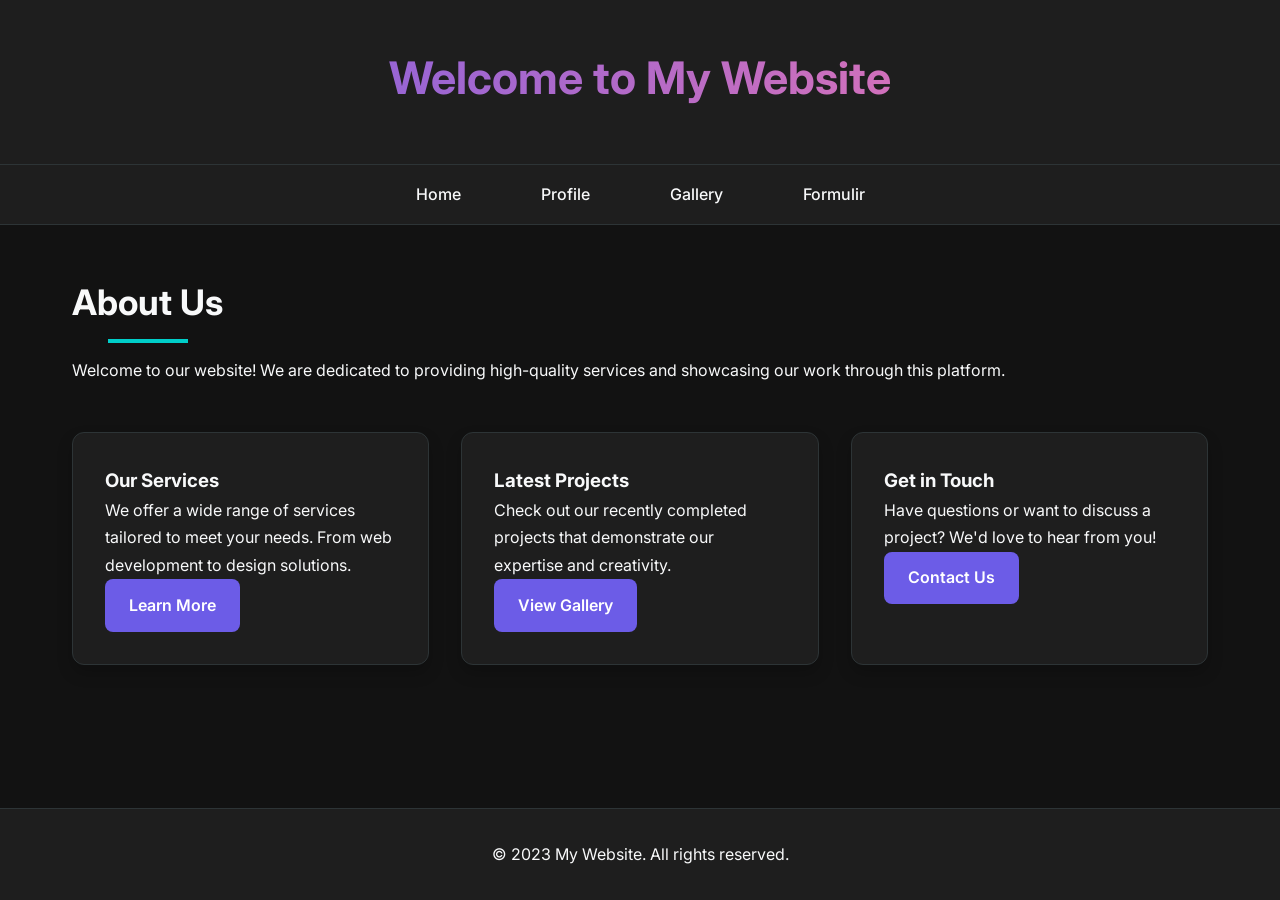
<file: AGIL/index.html>
<!DOCTYPE html>
<html lang="en">
  <head>
    <meta charset="UTF-8" />
    <meta name="viewport" content="width=device-width, initial-scale=1.0" />
    <title>Home</title>
    <link rel="stylesheet" href="styles.css" />
    <link
      href="https://fonts.googleapis.com/css2?family=Inter:wght@400;500;600;700&display=swap"
      rel="stylesheet"
    />
    <style>
      /* styles.css - Compact Dark Theme */
      :root {
        --primary: #6c5ce7;
        --primary-dark: #5649c0;
        --secondary: #fd79a8;
        --accent: #00cec9;
        --dark: #121212;
        --dark-gray: #1e1e1e;
        --medium-gray: #2d3436;
        --light: #f8f9fa;
        --light-gray: #636e72;
      }

      * {
        margin: 0;
        padding: 0;
        box-sizing: border-box;
        font-family: "Inter", sans-serif;
      }

      body {
        background: var(--dark);
        color: var(--light);
        line-height: 1.7;
        min-height: 100vh;
        display: flex;
        flex-direction: column;
      }

      header {
        background: var(--dark-gray);
        padding: 2.5rem 0;
        text-align: center;
        box-shadow: 0 4px 20px rgba(0, 0, 0, 0.4);
      }
      h1 {
        font-size: 2.8rem;
        background: linear-gradient(90deg, var(--primary), var(--secondary));
        -webkit-background-clip: text;
        background-clip: text;
        color: transparent;
      }

      nav {
        background: var(--dark-gray);
        padding: 1rem 0;
        border-top: 1px solid var(--medium-gray);
        border-bottom: 1px solid var(--medium-gray);
        position: sticky;
        top: 0;
        z-index: 100;
      }
      nav ul {
        display: flex;
        justify-content: center;
        gap: 2rem;
        list-style: none;
      }
      nav a {
        color: var(--light);
        text-decoration: none;
        font-weight: 500;
        padding: 0.5rem 1rem;
        border-radius: 6px;
        transition: all 0.3s ease;
      }
      nav a:hover {
        color: var(--secondary);
        background: rgba(253, 121, 168, 0.1);
      }

      main {
        padding: 3rem 2rem;
        max-width: 1200px;
        margin: 0 auto;
        width: 100%;
        flex: 1;
      }

      h2 {
        font-size: 2.2rem;
        margin-bottom: 1.5rem;
        position: relative;
        display: inline-block;
      }
      h2::after {
        content: "";
        position: absolute;
        bottom: -10px;
        left: 50%;
        transform: translateX(-50%);
        width: 80px;
        height: 4px;
        background: var(--accent);
      }

      .container {
        display: grid;
        grid-template-columns: repeat(auto-fit, minmax(300px, 1fr));
        gap: 2rem;
        margin: 3rem auto;
      }

      .card {
        background: var(--dark-gray);
        border: 1px solid var(--medium-gray);
        border-radius: 12px;
        padding: 2rem;
        box-shadow: 0 8px 16px rgba(0, 0, 0, 0.2);
        transition: all 0.3s ease;
      }
      .card:hover {
        transform: translateY(-10px);
        box-shadow: 0 15px 30px rgba(108, 92, 231, 0.3);
        border-color: var(--primary);
      }

      .btn {
        display: inline-block;
        background: var(--primary);
        color: white;
        padding: 0.8rem 1.5rem;
        border-radius: 8px;
        text-decoration: none;
        font-weight: 600;
        transition: all 0.3s ease;
      }
      .btn:hover {
        background: var(--primary-dark);
        transform: translateY(-3px);
        box-shadow: 0 5px 15px rgba(108, 92, 231, 0.4);
      }

      footer {
        background: var(--dark-gray);
        color: var(--light);
        text-align: center;
        padding: 2rem 0;
        margin-top: auto;
        border-top: 1px solid var(--medium-gray);
      }

      /* Responsive */
      @media (max-width: 768px) {
        nav ul {
          flex-direction: column;
          gap: 0.5rem;
          padding: 0 1rem;
        }
        .container {
          grid-template-columns: 1fr;
          gap: 1.5rem;
        }
      }
    </style>
  </head>
  <body>
    <header>
      <h1>Welcome to My Website</h1>
    </header>

    <nav>
      <ul>
        <li><a href="index.html">Home</a></li>
        <li><a href="profil.html">Profile</a></li>
        <li><a href="gallery.html">Gallery</a></li>
        <li><a href="formulir.html">Formulir</a></li>
      </ul>
    </nav>

    <main>
      <section>
        <h2>About Us</h2>
        <p>
          Welcome to our website! We are dedicated to providing high-quality
          services and showcasing our work through this platform.
        </p>
      </section>

      <div class="container">
        <div class="card">
          <h3>Our Services</h3>
          <p>
            We offer a wide range of services tailored to meet your needs. From
            web development to design solutions.
          </p>
          <a href="#" class="btn">Learn More</a>
        </div>

        <div class="card">
          <h3>Latest Projects</h3>
          <p>
            Check out our recently completed projects that demonstrate our
            expertise and creativity.
          </p>
          <a href="gallery.html" class="btn">View Gallery</a>
        </div>

        <div class="card">
          <h3>Get in Touch</h3>
          <p>
            Have questions or want to discuss a project? We'd love to hear from
            you!
          </p>
          <a href="formulir.html" class="btn">Contact Us</a>
        </div>
      </div>
    </main>

    <footer>
      <p>&copy; 2023 My Website. All rights reserved.</p>
    </footer>
  </body>
</html>
</file>
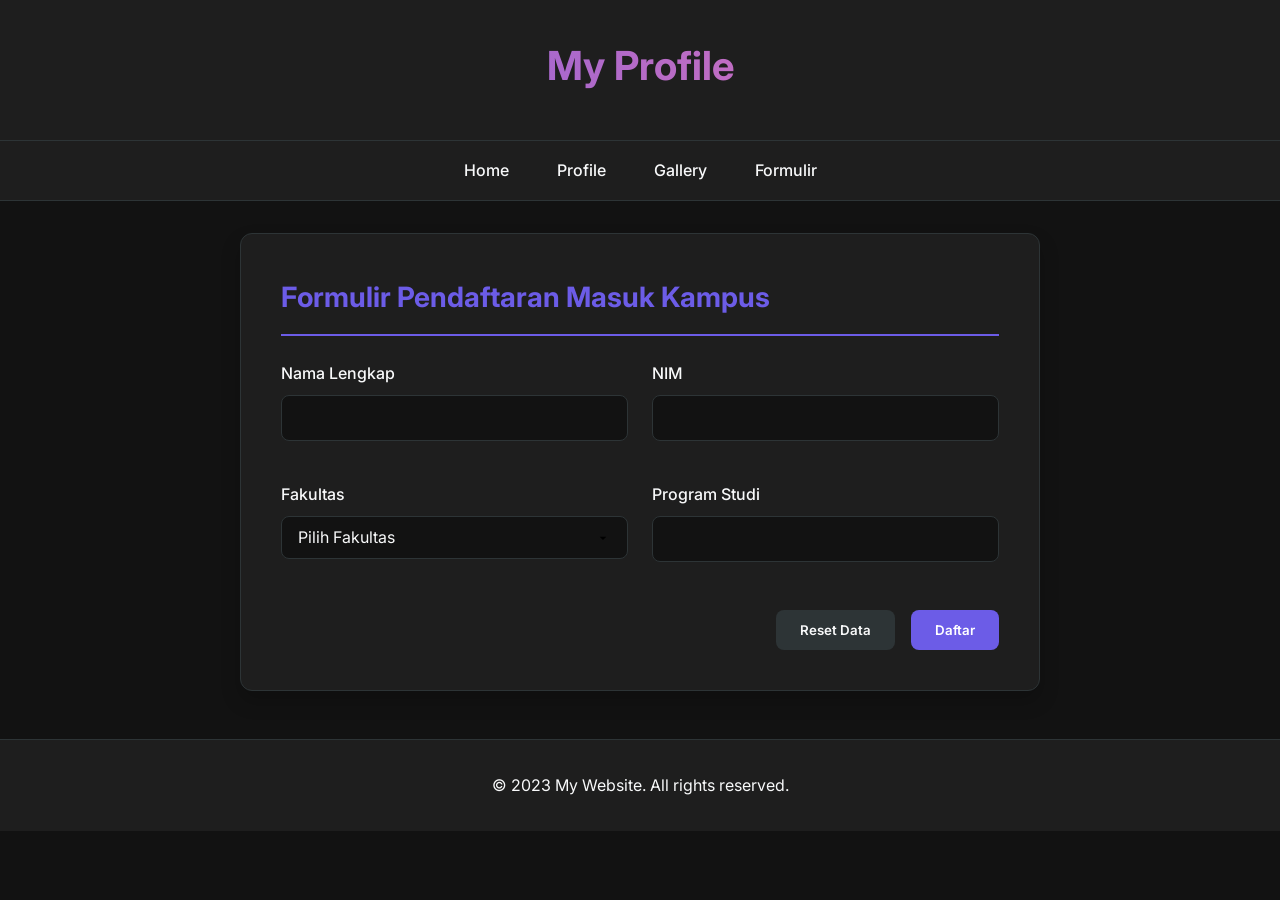
<file: AGIL/formulir.html>
<!DOCTYPE html>
<html lang="en">
<head>
    <meta charset="UTF-8">
    <meta name="viewport" content="width=device-width, initial-scale=1.0">
    <title>form</title>
    <link rel="stylesheet" href="styles.css">
    <link href="https://fonts.googleapis.com/css2?family=Inter:wght@400;500;600;700&display=swap" rel="stylesheet">
    <style>
        /* Formulir Pendaftaran Styles */
.enrollment-form {
    max-width: 800px;
    margin: 2rem auto;
    padding: 2.5rem;
    background: var(--dark-gray);
    border-radius: 12px;
    box-shadow: 0 10px 20px rgba(0, 0, 0, 0.2);
    border: 1px solid var(--medium-gray);
  }
  
  .enrollment-form h3 {
    color: var(--primary);
    font-size: 1.75rem;
    margin-bottom: 1.5rem;
    padding-bottom: 0.75rem;
    border-bottom: 2px solid var(--primary);
  }
  
  .form-row {
    display: flex;
    gap: 1.5rem;
    margin-bottom: 1.5rem;
  }
  
  .form-group {
    flex: 1;
    margin-bottom: 1rem;
  }
  
  .form-group label {
    display: block;
    margin-bottom: 0.5rem;
    color: var(--light);
    font-weight: 500;
  }
  
  .form-control {
    width: 100%;
    padding: 0.75rem 1rem;
    background: var(--dark);
    border: 1px solid var(--medium-gray);
    border-radius: 8px;
    color: var(--light);
    font-size: 1rem;
    transition: all 0.3s ease;
  }
  
  .form-control:focus {
    outline: none;
    border-color: var(--primary);
    box-shadow: 0 0 0 3px rgba(108, 92, 231, 0.3);
  }
  
  select.form-control {
    appearance: none;
    background-image: url("data:image/svg+xml;charset=UTF-8,%3csvg xmlns='http://www.w3.org/2000/svg' viewBox='0 0 24 24' fill='%636e72'%3e%3cpath d='M7 10l5 5 5-5z'/%3e%3c/svg%3e");
    background-repeat: no-repeat;
    background-position: right 1rem center;
    background-size: 1em;
  }
  
  .checkbox-group {
    display: flex;
    align-items: center;
    margin: 2rem 0;
  }
  
  .checkbox-group input {
    width: 18px;
    height: 18px;
    margin-right: 0.75rem;
    accent-color: var(--primary);
  }
  
  .checkbox-group label {
    color: var(--light-gray);
    margin-bottom: 0;
  }
  
  .form-actions {
    display: flex;
    justify-content: flex-end;
    gap: 1rem;
    margin-top: 2rem;
  }
  
  .btn {
    padding: 0.75rem 1.5rem;
    border-radius: 8px;
    font-weight: 600;
    cursor: pointer;
    transition: all 0.3s ease;
    border: none;
  }
  
  .btn-primary {
    background-color: var(--primary);
    color: white;
  }
  
  .btn-primary:hover {
    background-color: var(--primary-dark);
    transform: translateY(-2px);
    box-shadow: 0 4px 8px rgba(0, 0, 0, 0.2);
  }
  
  .btn-secondary {
    background-color: var(--medium-gray);
    color: var(--light);
  }
  
  .btn-secondary:hover {
    background-color: var(--light-gray);
  }
  
  /* Responsive Design */
  @media (max-width: 768px) {
    .form-row {
      flex-direction: column;
      gap: 1rem;
    }
    
    .enrollment-form {
      padding: 1.5rem;
    }
    
    .form-actions {
      justify-content: center;
    }
  }
    </style>
</head>
<body>
    <header>
        <h1>My Profile</h1>
    </header>
    
    <nav>
        <ul>
            <li><a href="index.html">Home</a></li>
            <li><a href="profil.html">Profile</a></li>
            <li><a href="gallery.html">Gallery</a></li>
            <li><a href="formulir.html">Formulir</a></li>
        </ul>
    </nav>
    <div class="enrollment-form">
        <h3>Formulir Pendaftaran Masuk Kampus</h3>
        <form action="#" method="post">
          <div class="form-row">
            <div class="form-group">
              <label for="nama_lengkap">Nama Lengkap</label>
              <input type="text" id="nama_lengkap" class="form-control" required>
            </div>
            <div class="form-group">
              <label for="nim">NIM</label>
              <input type="text" id="nim" class="form-control" required>
            </div>
          </div>
      
          <div class="form-row">
            <div class="form-group">
              <label for="fakultas">Fakultas</label>
              <select id="fakultas" class="form-control" required>
                <option value="">Pilih Fakultas</option>
                <option value="ft">Fakultas Teknik</option>
                <option value="fmipa">Fakultas MIPA</option>
              </select>
            </div>
            <div class="form-group">
              <label for="program_studi">Program Studi</label>
              <input type="text" id="program_studi" class="form-control" required>
            </div>
          </div>
      
          <div class="form-actions">
            <button type="reset" class="btn btn-secondary">Reset Data</button>
            <button type="submit" class="btn btn-primary">Daftar</button>
          </div>
        </form>
      </div>
    
    <footer>
        <p>&copy; 2023 My Website. All rights reserved.</p>
    </footer>
</body>
</html>
</file>
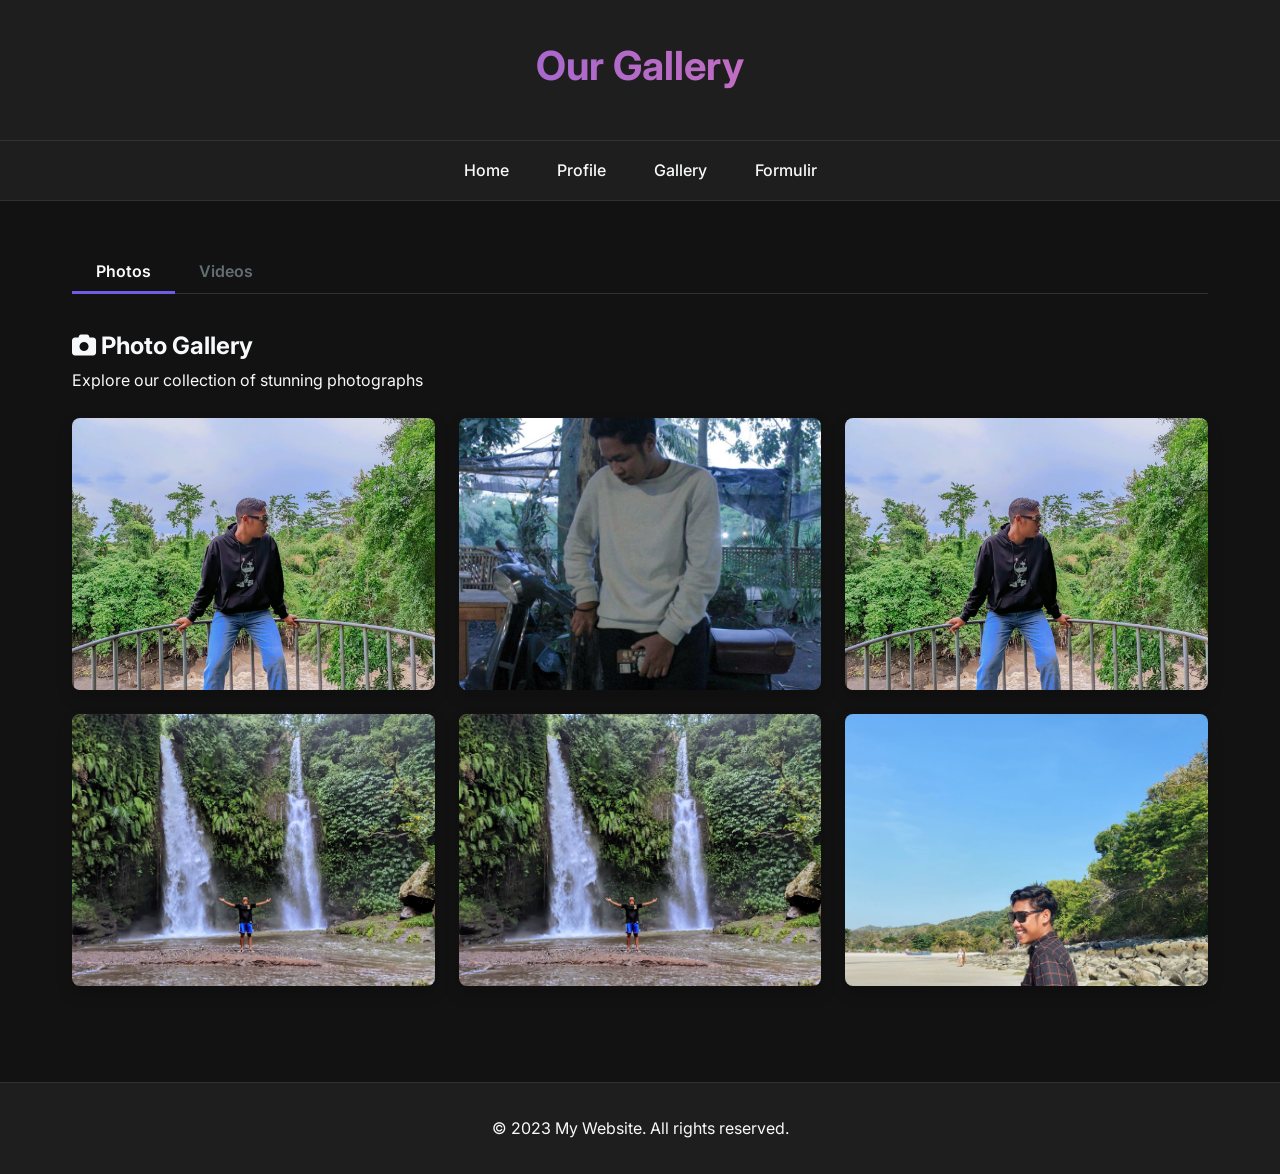
<file: AGIL/gallery.html>
<!DOCTYPE html>
<html lang="en">
  <head>
    <meta charset="UTF-8" />
    <meta name="viewport" content="width=device-width, initial-scale=1.0" />
    <title>Gallery</title>
    <link rel="stylesheet" href="styles.css" />
    <link
      href="https://fonts.googleapis.com/css2?family=Inter:wght@400;500;600;700&display=swap"
      rel="stylesheet"
    />
    <link
      rel="stylesheet"
      href="https://cdnjs.cloudflare.com/ajax/libs/font-awesome/6.4.0/css/all.min.css"
    />
  </head>
  <body>
    <header>
      <h1>Our Gallery</h1>
    </header>

    <nav>
      <ul>
        <li><a href="index.html">Home</a></li>
        <li><a href="profil.html">Profile</a></li>
        <li><a href="gallery.html">Gallery</a></li>
        <li><a href="formulir.html">Formulir</a></li>
      </ul>
    </nav>

    <main>
      <section class="gallery-section">
        <div class="gallery-tabs">
          <button class="tab-btn active" onclick="openTab('photos')">
            Photos
          </button>
          <button class="tab-btn" onclick="openTab('videos')">Videos</button>
        </div>

        <!-- Photo Gallery -->
        <div id="photos" class="tab-content active">
          <h2><i class="fas fa-camera"></i> Photo Gallery</h2>
          <p>Explore our collection of stunning photographs</p>

          <div class="gallery-grid">
            <div class="gallery-item">
              <img
                src="image/Gambar WhatsApp 2025-03-26 pukul 13.22.12_aaf731da.jpg"
                alt="Nature"
              />
            </div>
            <div class="gallery-item">
              <img
                src="image/Gambar WhatsApp 2025-03-26 pukul 13.22.09_b6804441.jpg"
                alt="City"
              />
            </div>
            <div class="gallery-item">
              <img
                src="image/Gambar WhatsApp 2025-03-26 pukul 13.22.12_aaf731da.jpg"
                alt="People"
              />
            </div>
            <div class="gallery-item">
              <img
                src="image/Gambar WhatsApp 2025-03-26 pukul 13.53.57_a46a0825.jpg"
                alt="Technology"
              />
            </div>
            <div class="gallery-item">
              <img
                src="image/Gambar WhatsApp 2025-03-26 pukul 13.53.57_a46a0825.jpg"
                alt="Food"
              />
            </div>
            <div class="gallery-item">
              <img
                src="image/Gambar WhatsApp 2025-03-26 pukul 13.22.20_eae0243f.jpg"
                alt="Travel"
              />
            </div>
          </div>
        </div>

        <!-- Video Gallery Musik Tipe-X -->
        <div id="videos" class="tab-content">
          <h2><i class="fas fa-music"></i> Koleksi Musik Tipe-X</h2>
          <p>Nikmati lagu-lagu terbaik dari band Tipe-X</p>

          <div class="video-grid">
            <!-- Lagu 1 -->
            <div class="video-item">
              <div class="video-wrapper">
                <iframe
                  src="https://www.youtube.com/embed/9Sxwn4ReJqE?rel=0&modestbranding=1"
                  frameborder="0"
                  allowfullscreen
                  loading="lazy"
                  title="Tipe-X - Salam Rindu"
                ></iframe>
              </div>
              <div class="video-info">
                <h3>Salam Rindu</h3>
                <p>Tipe-X • Ska Reggae</p>
                <div class="video-meta">
                  <span><i class="fas fa-user"></i> Tipe-X</span>
                  <span><i class="fas fa-clock"></i> 4:10</span>
                </div>
                <div class="music-controls">
                  <button aria-label="Add to playlist">
                    <i class="fas fa-plus"></i>
                  </button>
                  <button aria-label="Like this song">
                    <i class="fas fa-heart"></i>
                  </button>
                  <button aria-label="Share">
                    <i class="fas fa-share"></i>
                  </button>
                </div>
              </div>
            </div>

            <!-- Lagu 2 -->
            <div class="video-item">
              <div class="video-wrapper">
                <iframe
                  src="https://www.youtube.com/embed/xD5t0KUm7IE?rel=0&modestbranding=1"
                  frameborder="0"
                  allowfullscreen
                  loading="lazy"
                  title="Tipe-X - Kamu Ngga Sendirian"
                ></iframe>
              </div>
              <div class="video-info">
                <h3>Kamu Nggak Sendirian</h3>
                <p>Tipe-X • Ska</p>
                <div class="video-meta">
                  <span><i class="fas fa-user"></i> Tipe-X</span>
                  <span><i class="fas fa-clock"></i> 3:55</span>
                </div>
                <div class="music-controls">
                  <button aria-label="Add to playlist">
                    <i class="fas fa-plus"></i>
                  </button>
                  <button aria-label="Like this song">
                    <i class="fas fa-heart"></i>
                  </button>
                  <button aria-label="Share">
                    <i class="fas fa-share"></i>
                  </button>
                </div>
              </div>
            </div>

            <!-- Lagu 3 -->
            <div class="video-item">
              <div class="video-wrapper">
                <iframe
                  src="https://www.youtube.com/embed/y7CL6Z-YTB8?rel=0&modestbranding=1"
                  frameborder="0"
                  allowfullscreen
                  loading="lazy"
                  title="Tipe-X - Genit"
                ></iframe>
              </div>
              <div class="video-info">
                <h3>Genit</h3>
                <p>Tipe-X • Ska Enerjik</p>
                <div class="video-meta">
                  <span><i class="fas fa-user"></i> Tipe-X</span>
                  <span><i class="fas fa-clock"></i> 4:00</span>
                </div>
                <div class="music-controls">
                  <button aria-label="Add to playlist">
                    <i class="fas fa-plus"></i>
                  </button>
                  <button aria-label="Like this song">
                    <i class="fas fa-heart"></i>
                  </button>
                  <button aria-label="Share">
                    <i class="fas fa-share"></i>
                  </button>
                </div>
              </div>
            </div>
          </div>
        </div>
      </section>
    </main>

    <footer>
      <p>&copy; 2023 My Website. All rights reserved.</p>
    </footer>

    <script>
      function openTab(tabName) {
        // Hide all tab contents
        const tabContents = document.getElementsByClassName("tab-content");
        for (let i = 0; i < tabContents.length; i++) {
          tabContents[i].classList.remove("active");
        }

        // Remove active class from all buttons
        const tabButtons = document.getElementsByClassName("tab-btn");
        for (let i = 0; i < tabButtons.length; i++) {
          tabButtons[i].classList.remove("active");
        }

        // Show the current tab and mark button as active
        document.getElementById(tabName).classList.add("active");
        event.currentTarget.classList.add("active");
      }
    </script>
  </body>
</html>
</file>
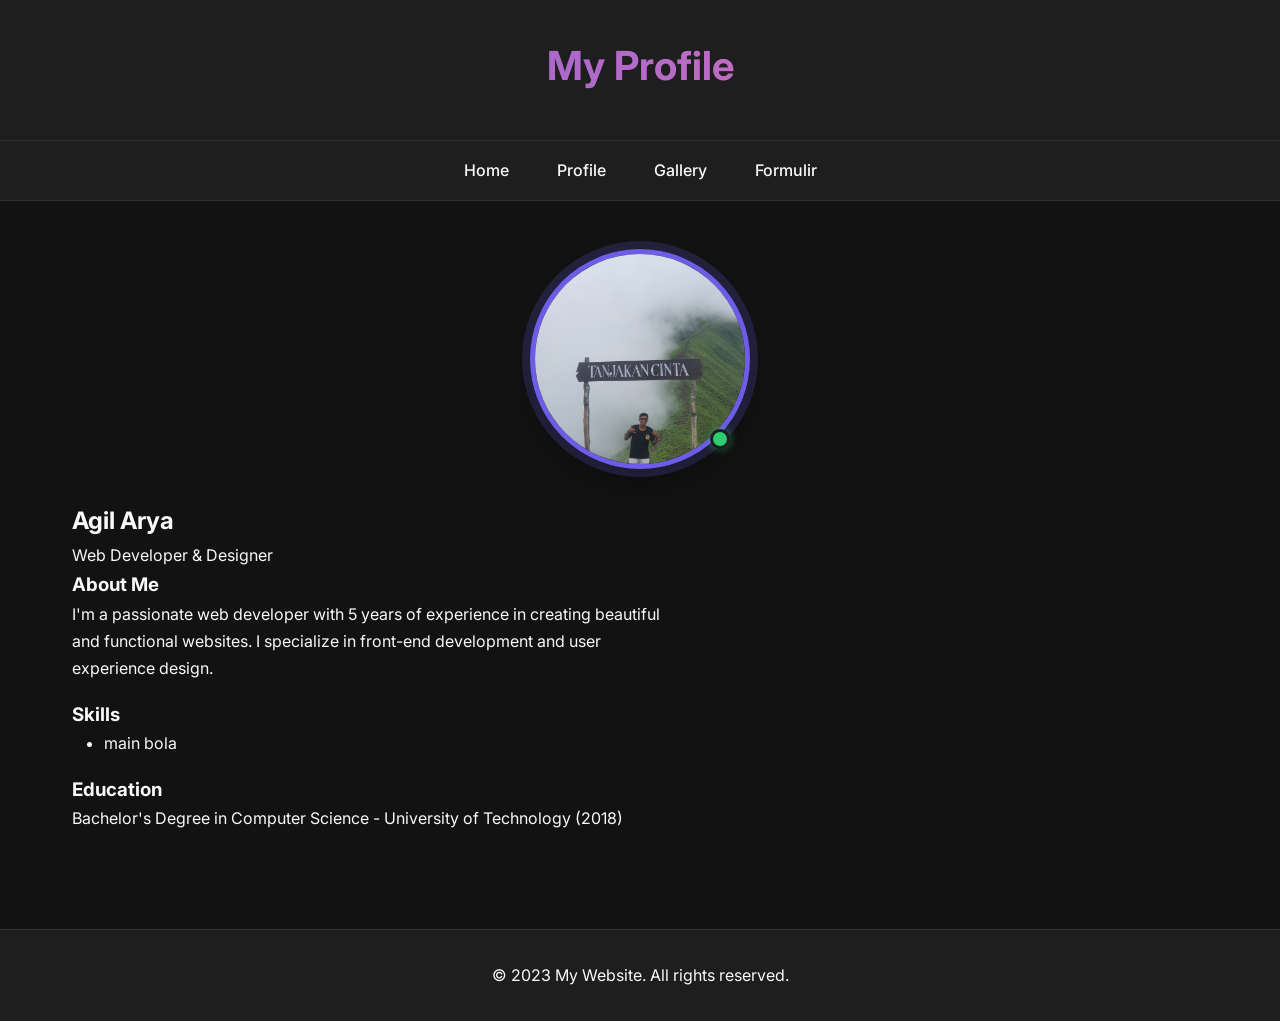
<file: AGIL/profil.html>
<!DOCTYPE html>
<html lang="en">
  <head>
    <meta charset="UTF-8" />
    <meta name="viewport" content="width=device-width, initial-scale=1.0" />
    <title>Profile</title>
    <link rel="stylesheet" href="styles.css" />
    <link
      href="https://fonts.googleapis.com/css2?family=Inter:wght@400;500;600;700&display=swap"
      rel="stylesheet"
    />
    <style>
      /* Profile Photo Styles */
      .profile-img-container {
        position: relative;
        width: 220px;
        height: 220px;
        margin: 0 auto 2rem;
        perspective: 1000px;
      }

      .profile-img {
        width: 100%;
        height: 100%;
        border-radius: 50%;
        object-fit: cover;
        border: 5px solid var(--primary);
        box-shadow: 0 0 0 8px rgba(108, 92, 231, 0.2),
          0 15px 30px rgba(0, 0, 0, 0.3);
        transition: all 0.5s cubic-bezier(0.175, 0.885, 0.32, 1.275);
        transform-style: preserve-3d;
      }

      .profile-img:hover {
        transform: scale(1.05) rotateZ(5deg);
        box-shadow: 0 0 0 12px rgba(108, 92, 231, 0.3),
          0 20px 40px rgba(0, 0, 0, 0.4);
      }

      .profile-img::before {
        content: "";
        position: absolute;
        top: -10px;
        left: -10px;
        right: -10px;
        bottom: -10px;
        border-radius: 50%;
        border: 2px dashed var(--secondary);
        opacity: 0;
        transition: all 0.5s ease;
        animation: rotate 20s linear infinite;
      }

      .profile-img:hover::before {
        opacity: 0.8;
        top: -15px;
        left: -15px;
        right: -15px;
        bottom: -15px;
      }

      @keyframes rotate {
        0% {
          transform: rotate(0deg);
        }
        100% {
          transform: rotate(360deg);
        }
      }

      /* Status Indicator */
      .status-indicator {
        position: absolute;
        bottom: 20px;
        right: 20px;
        width: 20px;
        height: 20px;
        background-color: #2ecc71;
        border-radius: 50%;
        border: 3px solid var(--dark-gray);
        box-shadow: 0 0 10px rgba(46, 204, 113, 0.5);
        z-index: 2;
      }

      /* Profile Image Frame Alternative */
      .profile-frame {
        position: absolute;
        top: 0;
        left: 0;
        width: 100%;
        height: 100%;
        border-radius: 50%;
        background: linear-gradient(
          135deg,
          transparent 50%,
          var(--primary) 50%
        );
        opacity: 0.1;
        transition: all 0.5s ease;
      }

      .profile-img-container:hover .profile-frame {
        transform: rotate(180deg);
        opacity: 0.3;
      }
    </style>
  </head>
  <body>
    <header>
      <h1>My Profile</h1>
    </header>

    <nav>
      <ul>
        <li><a href="index.html">Home</a></li>
        <li><a href="profil.html">Profile</a></li>
        <li><a href="gallery.html">Gallery</a></li>
        <li><a href="formulir.html">Formulir</a></li>
      </ul>
    </nav>

    <main>
      <section class="profile">
        <div class="profile-img-container">
          <div class="profile-frame"></div>
          <img
            src="image/Gambar WhatsApp 2025-03-26 pukul 13.22.14_6a5ef4c5.jpg"
            alt="Profile Picture"
            class="profile-img"
          />
          <div class="status-indicator" title="Active Now"></div>
        </div>
        <h2>Agil Arya</h2>
        <p>Web Developer & Designer</p>

        <div class="card" style="width: 100%; max-width: 600px">
          <h3>About Me</h3>
          <p>
            I'm a passionate web developer with 5 years of experience in
            creating beautiful and functional websites. I specialize in
            front-end development and user experience design.
          </p>

          <h3 style="margin-top: 1rem">Skills</h3>
          <ul style="text-align: left; margin-left: 2rem">
            <li>main bola</li>
          </ul>

          <h3 style="margin-top: 1rem">Education</h3>
          <p>
            Bachelor's Degree in Computer Science - University of Technology
            (2018)
          </p>
        </div>
      </section>
    </main>

    <footer>
      <p>&copy; 2023 My Website. All rights reserved.</p>
    </footer>
  </body>
</html>
</file>
<file: AGIL/styles.css>
/* Dark Modern Gallery Styles */
:root {
    --primary: #6c5ce7;
    --primary-dark: #5649c0;
    --secondary: #fd79a8;
    --accent: #00cec9;
    --dark: #121212;
    --dark-gray: #1e1e1e;
    --medium-gray: #2d3436;
    --light: #f8f9fa;
    --light-gray: #636e72;
}

* {
    margin: 0;
    padding: 0;
    box-sizing: border-box;
    font-family: 'Inter', sans-serif;
}

body {
    background-color: var(--dark);
    color: var(--light);
    line-height: 1.7;
}

header {
    background-color: var(--dark-gray);
    padding: 2rem 0;
    text-align: center;
    box-shadow: 0 4px 12px rgba(0, 0, 0, 0.3);
}

h1 {
    font-size: 2.5rem;
    background: linear-gradient(90deg, var(--primary), var(--secondary));
    -webkit-background-clip: text;
    background-clip: text;
    color: transparent;
    margin-bottom: 0.5rem;
}

nav {
    background-color: var(--dark-gray);
    padding: 1rem 0;
    border-top: 1px solid var(--medium-gray);
    border-bottom: 1px solid var(--medium-gray);
}

nav ul {
    display: flex;
    justify-content: center;
    list-style: none;
}

nav ul li {
    margin: 0 1.5rem;
    position: relative;
}

nav ul li a {
    color: var(--light);
    text-decoration: none;
    font-weight: 500;
    padding: 0.5rem 0;
    transition: all 0.3s ease;
    position: relative;
}

nav ul li a::after {
    content: '';
    position: absolute;
    bottom: 0;
    left: 0;
    width: 0;
    height: 2px;
    background: var(--secondary);
    transition: width 0.3s ease;
}

nav ul li a:hover::after {
    width: 100%;
}

nav ul li a:hover {
    color: var(--secondary);
}

main {
    padding: 3rem 2rem;
    max-width: 1200px;
    margin: 0 auto;
}

footer {
    background-color: var(--dark-gray);
    color: var(--light);
    text-align: center;
    padding: 2rem 0;
    margin-top: 3rem;
    border-top: 1px solid var(--medium-gray);
}

/* Gallery Tabs */
.gallery-tabs {
    display: flex;
    margin-bottom: 2rem;
    border-bottom: 1px solid var(--medium-gray);
}

.tab-btn {
    background: none;
    border: none;
    color: var(--light-gray);
    padding: 0.75rem 1.5rem;
    font-size: 1rem;
    font-weight: 600;
    cursor: pointer;
    transition: all 0.3s ease;
    position: relative;
}

.tab-btn::after {
    content: '';
    position: absolute;
    bottom: -1px;
    left: 0;
    width: 0;
    height: 3px;
    background: var(--primary);
    transition: width 0.3s ease;
}

.tab-btn.active {
    color: var(--light);
}

.tab-btn.active::after {
    width: 100%;
}

.tab-btn:hover {
    color: var(--light);
}

.tab-content {
    display: none;
    animation: fadeIn 0.5s ease;
}

.tab-content.active {
    display: block;
}

/* Photo Gallery */
.gallery-grid {
    display: grid;
    grid-template-columns: repeat(auto-fill, minmax(300px, 1fr));
    gap: 1.5rem;
    margin-top: 1.5rem;
}

.gallery-item {
    position: relative;
    border-radius: 8px;
    overflow: hidden;
    aspect-ratio: 4/3;
    box-shadow: 0 8px 16px rgba(0, 0, 0, 0.2);
    transition: transform 0.3s ease;
}

.gallery-item img {
    width: 100%;
    height: 100%;
    object-fit: cover;
    transition: transform 0.5s ease;
}

.gallery-overlay {
    position: absolute;
    top: 0;
    left: 0;
    width: 100%;
    height: 100%;
    background: linear-gradient(to top, rgba(0,0,0,0.8), transparent);
    display: flex;
    flex-direction: column;
    justify-content: flex-end;
    padding: 1.5rem;
    opacity: 0;
    transition: opacity 0.3s ease;
}

.gallery-item:hover .gallery-overlay {
    opacity: 1;
}

.gallery-item:hover img {
    transform: scale(1.05);
}

.gallery-caption {
    color: white;
    font-weight: 600;
    margin-bottom: 0.5rem;
}

.gallery-actions {
    display: flex;
    gap: 0.5rem;
}

.gallery-btn {
    background: rgba(255, 255, 255, 0.2);
    border: none;
    color: white;
    width: 36px;
    height: 36px;
    border-radius: 50%;
    display: flex;
    align-items: center;
    justify-content: center;
    cursor: pointer;
    transition: all 0.3s ease;
    backdrop-filter: blur(5px);
}

.gallery-btn:hover {
    background: var(--primary);
    transform: translateY(-3px);
}

/* Video Gallery */
.video-grid {
    display: grid;
    grid-template-columns: repeat(auto-fill, minmax(350px, 1fr));
    gap: 2rem;
    margin-top: 1.5rem;
}

.video-item {
    background: var(--dark-gray);
    border-radius: 8px;
    overflow: hidden;
    box-shadow: 0 8px 16px rgba(0, 0, 0, 0.2);
    transition: transform 0.3s ease;
}

.video-item:hover {
    transform: translateY(-5px);
}

.video-wrapper {
    position: relative;
    padding-bottom: 56.25%; /* 16:9 Aspect Ratio */
    height: 0;
    overflow: hidden;
}

.video-wrapper iframe {
    position: absolute;
    top: 0;
    left: 0;
    width: 100%;
    height: 100%;
    border: none;
}

.video-info {
    padding: 1.5rem;
}

.video-info h3 {
    margin-bottom: 0.5rem;
    color: var(--light);
    font-size: 1.25rem;
}

.video-info p {
    color: var(--light-gray);
    margin-bottom: 1rem;
}

.video-meta {
    display: flex;
    gap: 1rem;
    color: var(--light-gray);
    font-size: 0.9rem;
}

.video-meta i {
    margin-right: 0.3rem;
    color: var(--primary);
}

/* Animations */
@keyframes fadeIn {
    from { opacity: 0; }
    to { opacity: 1; }
}

/* Responsive Design */
@media (max-width: 768px) {
    nav ul {
        flex-direction: column;
        align-items: center;
        gap: 0.5rem;
    }
    
    nav ul li {
        margin: 0.25rem 0;
    }
    
    .gallery-grid, .video-grid {
        grid-template-columns: 1fr;
    }
    
    .gallery-tabs {
        justify-content: center;
    }
}
</file>
